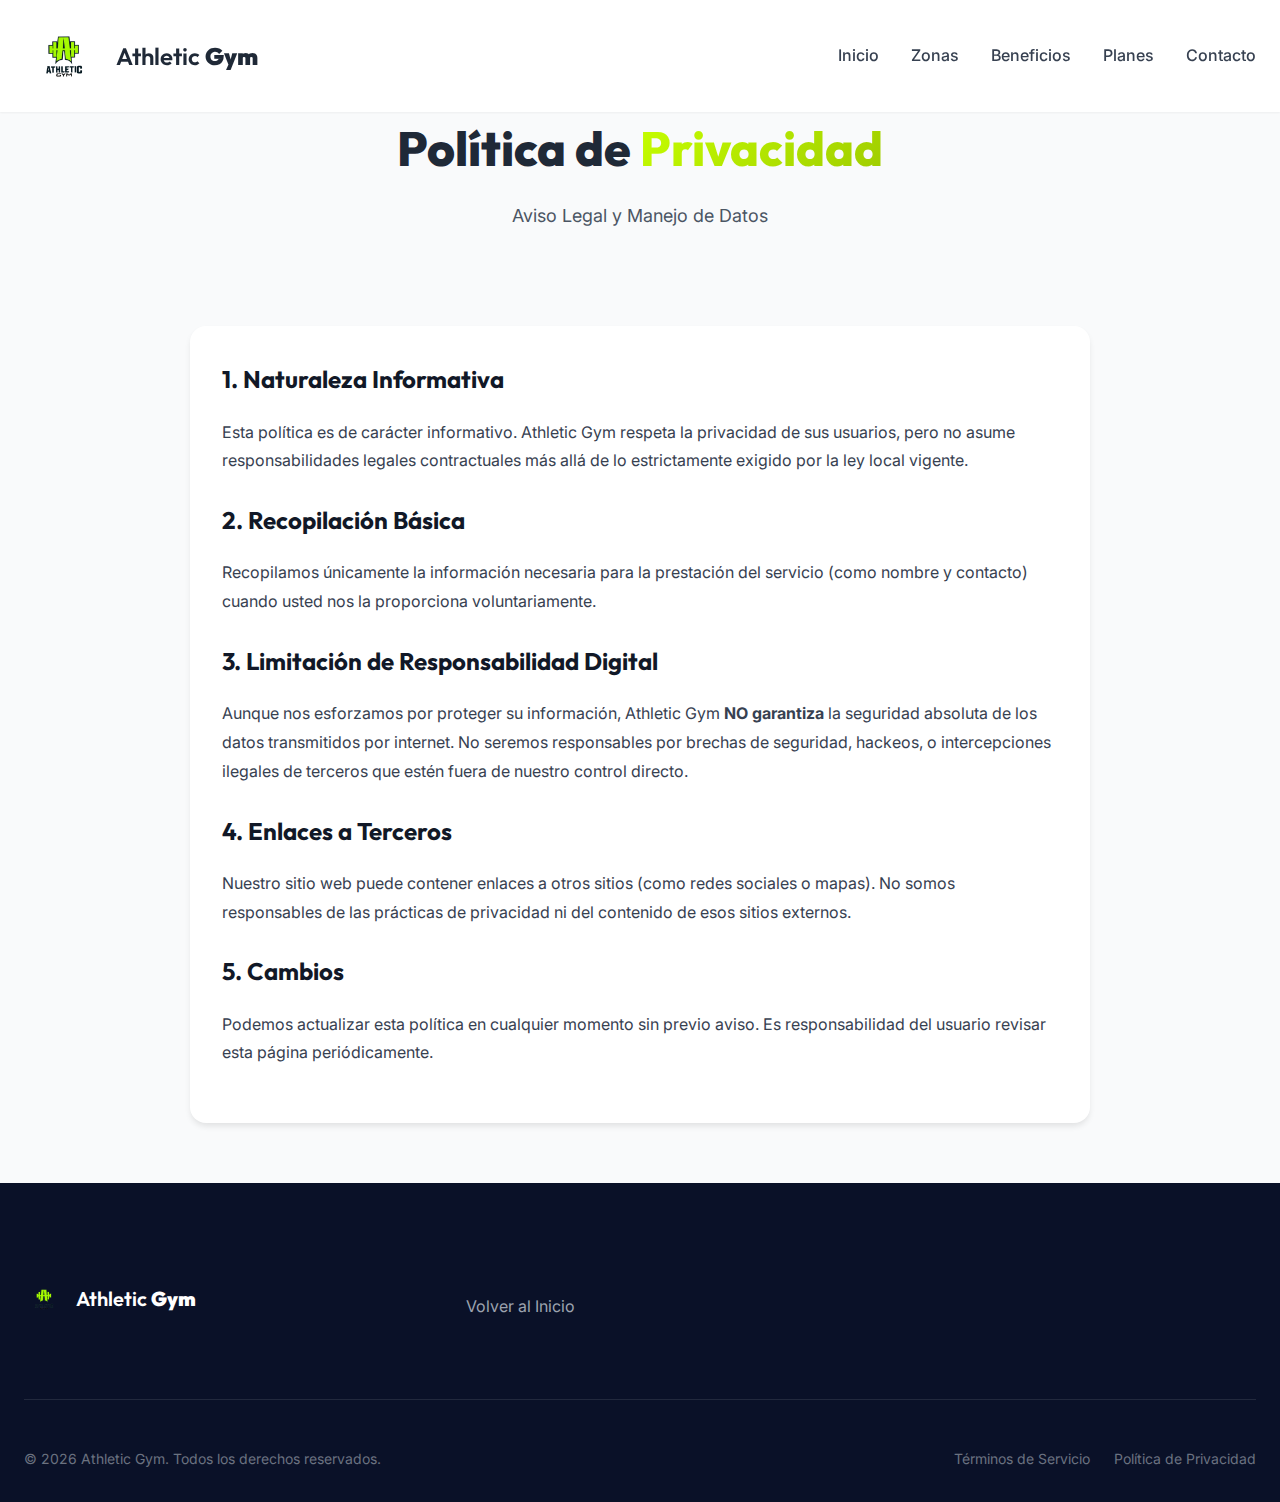
<file: privacidad.html>
<!DOCTYPE html>
<html lang="es">

<head>
    <meta charset="UTF-8">
    <meta name="viewport" content="width=device-width, initial-scale=1.0">
    <link rel="icon" type="image/png" href="assets/img/favicon.png">
    <title>Política de Privacidad | Athletic Gym Guayaquil</title>
    <!-- Google Fonts -->
    <link rel="preconnect" href="https://fonts.googleapis.com">
    <link rel="preconnect" href="https://fonts.gstatic.com" crossorigin>
    <link
        href="https://fonts.googleapis.com/css2?family=Inter:wght@300;400;500;600;700;800&family=Outfit:wght@400;500;600;700;800;900&display=swap"
        rel="stylesheet">
    <!-- Font Awesome for Icons -->
    <link rel="stylesheet" href="https://cdnjs.cloudflare.com/ajax/libs/font-awesome/6.5.1/css/all.min.css">
    <link rel="stylesheet" href="assets/css/styles.css">
</head>

<body>
    <!-- Navigation -->
    <nav class="navbar" id="navbar">
        <div class="nav-container">
            <div class="nav-logo">
                <a href="index.html" style="display: flex; align-items: center; gap: 0.75rem;">
                    <img src="assets/img/logo.png" alt="Athletic Gym Logo" class="logo-img" width="1024" height="1024">
                    <span>Athletic <strong>Gym</strong></span>
                </a>
            </div>
            <ul class="nav-menu" id="navMenu">
                <li><a href="index.html#inicio" class="nav-link">Inicio</a></li>
                <li><a href="index.html#zonas" class="nav-link">Zonas</a></li>
                <li><a href="index.html#beneficios" class="nav-link">Beneficios</a></li>
                <li><a href="index.html#planes" class="nav-link">Planes</a></li>
                <li><a href="index.html#contacto" class="nav-link">Contacto</a></li>
            </ul>
        </div>
    </nav>

    <!-- Content Section -->
    <section style="padding: 120px 0 60px;">
        <div class="container">
            <div class="section-header">
                <h1 class="section-title">Política de <span class="gradient-text">Privacidad</span></h1>
                <p class="section-subtitle">Aviso Legal y Manejo de Datos</p>
            </div>

            <div
                style="background: white; padding: 2rem; border-radius: 1rem; box-shadow: 0 4px 6px -1px rgba(0, 0, 0, 0.1); max-width: 900px; margin: 0 auto; color: #374151; line-height: 1.8;">
                <h2 style="font-family: 'Outfit', sans-serif; margin-bottom: 1rem; color: #111827;">1. Naturaleza
                    Informativa</h2>
                <p style="margin-bottom: 1.5rem;">Esta política es de carácter informativo. Athletic Gym respeta la
                    privacidad de sus usuarios, pero no asume responsabilidades legales contractuales más allá de lo
                    estrictamente exigido por la ley local vigente.</p>

                <h2 style="font-family: 'Outfit', sans-serif; margin-bottom: 1rem; color: #111827;">2. Recopilación
                    Básica</h2>
                <p style="margin-bottom: 1.5rem;">Recopilamos únicamente la información necesaria para la prestación del
                    servicio (como nombre y contacto) cuando usted nos la proporciona voluntariamente.</p>

                <h2 style="font-family: 'Outfit', sans-serif; margin-bottom: 1rem; color: #111827;">3. Limitación de
                    Responsabilidad Digital</h2>
                <p style="margin-bottom: 1.5rem;">Aunque nos esforzamos por proteger su información, Athletic Gym
                    <strong>NO garantiza</strong> la seguridad absoluta de los datos transmitidos por internet. No
                    seremos responsables por brechas de seguridad, hackeos, o intercepciones ilegales de terceros que
                    estén fuera de nuestro control directo.</p>

                <h2 style="font-family: 'Outfit', sans-serif; margin-bottom: 1rem; color: #111827;">4. Enlaces a
                    Terceros</h2>
                <p style="margin-bottom: 1.5rem;">Nuestro sitio web puede contener enlaces a otros sitios (como redes
                    sociales o mapas). No somos responsables de las prácticas de privacidad ni del contenido de esos
                    sitios externos.</p>

                <h2 style="font-family: 'Outfit', sans-serif; margin-bottom: 1rem; color: #111827;">5. Cambios</h2>
                <p style="margin-bottom: 1.5rem;">Podemos actualizar esta política en cualquier momento sin previo
                    aviso. Es responsabilidad del usuario revisar esta página periódicamente.</p>
            </div>
        </div>
    </section>

    <!-- Footer -->
    <footer class="footer">
        <div class="container">
            <div class="footer-content">
                <div class="footer-brand">
                    <div class="footer-logo">
                        <img src="assets/img/logo.png" alt="Athletic Gym Logo" class="logo-img">
                        <span>Athletic <strong>Gym</strong></span>
                    </div>
                </div>
                <div class="footer-links" style="display: flex; gap: 2rem; align-items: center;">
                    <a href="index.html">Volver al Inicio</a>
                </div>
            </div>
            <div class="footer-bottom">
                <p>&copy; 2026 Athletic Gym. Todos los derechos reservados.</p>
                <div class="footer-legal">
                    <a href="terminos.html">Términos de Servicio</a>
                    <a href="privacidad.html">Política de Privacidad</a>
                </div>
            </div>
        </div>
    </footer>
</body>

</html>
</file>
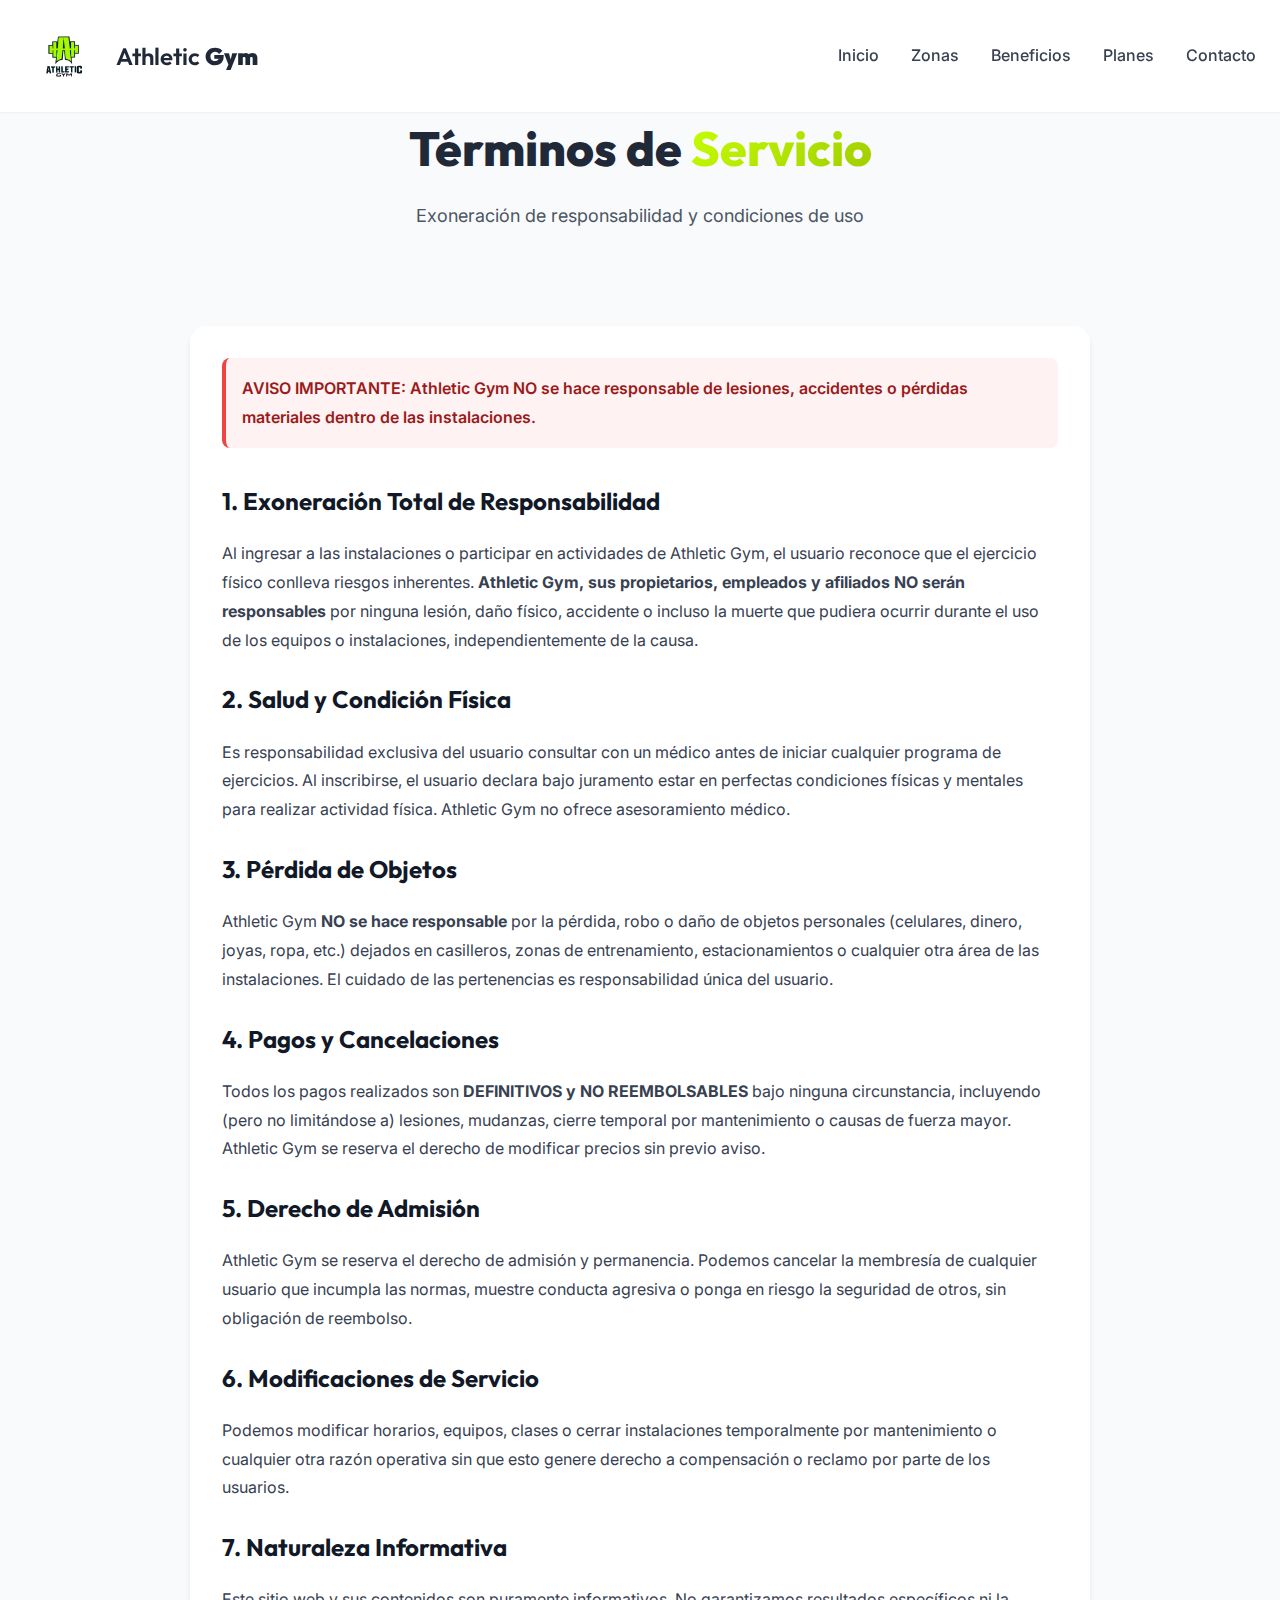
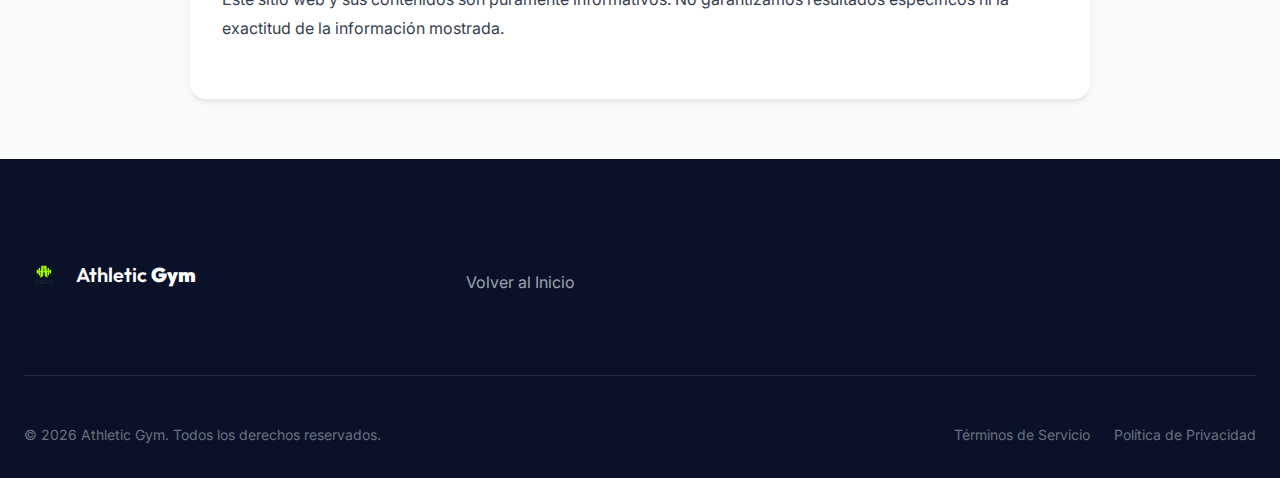
<file: terminos.html>
<!DOCTYPE html>
<html lang="es">

<head>
    <meta charset="UTF-8">
    <meta name="viewport" content="width=device-width, initial-scale=1.0">
    <link rel="icon" type="image/png" href="assets/img/favicon.png">
    <title>Términos de Servicio | Athletic Gym Guayaquil</title>
    <!-- Google Fonts -->
    <link rel="preconnect" href="https://fonts.googleapis.com">
    <link rel="preconnect" href="https://fonts.gstatic.com" crossorigin>
    <link
        href="https://fonts.googleapis.com/css2?family=Inter:wght@300;400;500;600;700;800&family=Outfit:wght@400;500;600;700;800;900&display=swap"
        rel="stylesheet">
    <!-- Font Awesome for Icons -->
    <link rel="stylesheet" href="https://cdnjs.cloudflare.com/ajax/libs/font-awesome/6.5.1/css/all.min.css">
    <link rel="stylesheet" href="assets/css/styles.css">
</head>

<body>
    <!-- Navigation -->
    <nav class="navbar" id="navbar">
        <div class="nav-container">
            <div class="nav-logo">
                <a href="index.html" style="display: flex; align-items: center; gap: 0.75rem;">
                    <img src="assets/img/logo.png" alt="Athletic Gym Logo" class="logo-img" width="1024" height="1024">
                    <span>Athletic <strong>Gym</strong></span>
                </a>
            </div>
            <ul class="nav-menu" id="navMenu">
                <li><a href="index.html#inicio" class="nav-link">Inicio</a></li>
                <li><a href="index.html#zonas" class="nav-link">Zonas</a></li>
                <li><a href="index.html#beneficios" class="nav-link">Beneficios</a></li>
                <li><a href="index.html#planes" class="nav-link">Planes</a></li>
                <li><a href="index.html#contacto" class="nav-link">Contacto</a></li>
            </ul>
        </div>
    </nav>

    <!-- Content Section -->
    <section style="padding: 120px 0 60px;">
        <div class="container">
            <div class="section-header">
                <h1 class="section-title">Términos de <span class="gradient-text">Servicio</span></h1>
                <p class="section-subtitle">Exoneración de responsabilidad y condiciones de uso</p>
            </div>

            <div
                style="background: white; padding: 2rem; border-radius: 1rem; box-shadow: 0 4px 6px -1px rgba(0, 0, 0, 0.1); max-width: 900px; margin: 0 auto; color: #374151; line-height: 1.8;">

                <div
                    style="background-color: #fef2f2; border-left: 4px solid #ef4444; padding: 1rem; margin-bottom: 2rem; border-radius: 0.5rem;">
                    <p style="color: #991b1b; font-weight: 600; margin: 0;">AVISO IMPORTANTE: Athletic Gym NO se hace
                        responsable de lesiones, accidentes o pérdidas materiales dentro de las instalaciones.</p>
                </div>

                <h2 style="font-family: 'Outfit', sans-serif; margin-bottom: 1rem; color: #111827;">1. Exoneración Total
                    de Responsabilidad</h2>
                <p style="margin-bottom: 1.5rem;">Al ingresar a las instalaciones o participar en actividades de
                    Athletic Gym, el usuario reconoce que el ejercicio físico conlleva riesgos inherentes.
                    <strong>Athletic Gym, sus propietarios, empleados y afiliados NO serán responsables</strong> por
                    ninguna lesión, daño físico, accidente o incluso la muerte que pudiera ocurrir durante el uso de los
                    equipos o instalaciones, independientemente de la causa.</p>

                <h2 style="font-family: 'Outfit', sans-serif; margin-bottom: 1rem; color: #111827;">2. Salud y Condición
                    Física</h2>
                <p style="margin-bottom: 1.5rem;">Es responsabilidad exclusiva del usuario consultar con un médico antes
                    de iniciar cualquier programa de ejercicios. Al inscribirse, el usuario declara bajo juramento estar
                    en perfectas condiciones físicas y mentales para realizar actividad física. Athletic Gym no ofrece
                    asesoramiento médico.</p>

                <h2 style="font-family: 'Outfit', sans-serif; margin-bottom: 1rem; color: #111827;">3. Pérdida de
                    Objetos</h2>
                <p style="margin-bottom: 1.5rem;">Athletic Gym <strong>NO se hace responsable</strong> por la pérdida,
                    robo o daño de objetos personales (celulares, dinero, joyas, ropa, etc.) dejados en casilleros,
                    zonas de entrenamiento, estacionamientos o cualquier otra área de las instalaciones. El cuidado de
                    las pertenencias es responsabilidad única del usuario.</p>

                <h2 style="font-family: 'Outfit', sans-serif; margin-bottom: 1rem; color: #111827;">4. Pagos y
                    Cancelaciones</h2>
                <p style="margin-bottom: 1.5rem;">Todos los pagos realizados son <strong>DEFINITIVOS y NO
                        REEMBOLSABLES</strong> bajo ninguna circunstancia, incluyendo (pero no limitándose a) lesiones,
                    mudanzas, cierre temporal por mantenimiento o causas de fuerza mayor. Athletic Gym se reserva el
                    derecho de modificar precios sin previo aviso.</p>

                <h2 style="font-family: 'Outfit', sans-serif; margin-bottom: 1rem; color: #111827;">5. Derecho de
                    Admisión</h2>
                <p style="margin-bottom: 1.5rem;">Athletic Gym se reserva el derecho de admisión y permanencia. Podemos
                    cancelar la membresía de cualquier usuario que incumpla las normas, muestre conducta agresiva o
                    ponga en riesgo la seguridad de otros, sin obligación de reembolso.</p>

                <h2 style="font-family: 'Outfit', sans-serif; margin-bottom: 1rem; color: #111827;">6. Modificaciones de
                    Servicio</h2>
                <p style="margin-bottom: 1.5rem;">Podemos modificar horarios, equipos, clases o cerrar instalaciones
                    temporalmente por mantenimiento o cualquier otra razón operativa sin que esto genere derecho a
                    compensación o reclamo por parte de los usuarios.</p>

                <h2 style="font-family: 'Outfit', sans-serif; margin-bottom: 1rem; color: #111827;">7. Naturaleza
                    Informativa</h2>
                <p style="margin-bottom: 1.5rem;">Este sitio web y sus contenidos son puramente informativos. No
                    garantizamos resultados específicos ni la exactitud de la información mostrada.</p>
            </div>
        </div>
    </section>

    <!-- Footer -->
    <footer class="footer">
        <div class="container">
            <div class="footer-content">
                <div class="footer-brand">
                    <div class="footer-logo">
                        <img src="assets/img/logo.png" alt="Athletic Gym Logo" class="logo-img">
                        <span>Athletic <strong>Gym</strong></span>
                    </div>
                </div>
                <div class="footer-links" style="display: flex; gap: 2rem; align-items: center;">
                    <a href="index.html">Volver al Inicio</a>
                </div>
            </div>
            <div class="footer-bottom">
                <p>&copy; 2026 Athletic Gym. Todos los derechos reservados.</p>
                <div class="footer-legal">
                    <a href="terminos.html">Términos de Servicio</a>
                    <a href="privacidad.html">Política de Privacidad</a>
                </div>
            </div>
        </div>
    </footer>
</body>

</html>
</file>
<file: assets/css/styles.css>
:root {
    --primary-500: #c6ff00;
    --primary-600: #b3e600;
    --primary-700: #9fcc00;
    --accent-400: #c6ff00;
    --accent-500: #c6ff00;
    --accent-600: #b3e600;
    --dark-navy: #0a1128;
    --dark-blue: #1a1f3a;
    --gradient-primary: linear-gradient(135deg, #c6ff00 0%, #9fcc00 100%);
    --gradient-accent: linear-gradient(135deg, #c6ff00 0%, #b3e600 100%);
    --gradient-dark: linear-gradient(135deg, #0a1128 0%, #1a1f3a 100%);
    --gradient-hero: linear-gradient(135deg, rgba(10, 17, 40, 0.95) 0%, rgba(26, 31, 58, 0.90) 100%);
    --gray-50: #f9fafb;
    --gray-100: #f3f4f6;
    --gray-200: #e5e7eb;
    --gray-300: #d1d5db;
    --gray-400: #9ca3af;
    --gray-500: #6b7280;
    --gray-600: #4b5563;
    --gray-700: #374151;
    --gray-800: #1f2937;
    --gray-900: #111827;
    --success: #10b981;
    --warning: #f59e0b;
    --error: #ef4444;
    --info: #3b82f6;
    --font-primary: 'Inter', -apple-system, BlinkMacSystemFont, 'Segoe UI', sans-serif;
    --font-display: 'Outfit', -apple-system, BlinkMacSystemFont, 'Segoe UI', sans-serif;
    --spacing-xs: 0.5rem;
    --spacing-sm: 1rem;
    --spacing-md: 1.5rem;
    --spacing-lg: 2rem;
    --spacing-xl: 3rem;
    --spacing-2xl: 4rem;
    --spacing-3xl: 6rem;
    --shadow-sm: 0 1px 2px 0 rgba(0, 0, 0, 0.05);
    --shadow-md: 0 4px 6px -1px rgba(0, 0, 0, 0.1);
    --shadow-lg: 0 10px 15px -3px rgba(0, 0, 0, 0.1);
    --shadow-xl: 0 20px 25px -5px rgba(0, 0, 0, 0.15);
    --shadow-2xl: 0 25px 50px -12px rgba(0, 0, 0, 0.25);
    --glass-bg: rgba(255, 255, 255, 0.1);
    --glass-border: rgba(255, 255, 255, 0.2);
    --glass-blur: blur(10px);
    --radius-sm: 0.375rem;
    --radius-md: 0.5rem;
    --radius-lg: 0.75rem;
    --radius-xl: 1rem;
    --radius-2xl: 1.5rem;
    --radius-full: 9999px;
    --transition-fast: 150ms cubic-bezier(0.4, 0, 0.2, 1);
    --transition-base: 250ms cubic-bezier(0.4, 0, 0.2, 1);
    --transition-slow: 350ms cubic-bezier(0.4, 0, 0.2, 1)
}

* {
    margin: 0;
    padding: 0;
    box-sizing: border-box
}

html {
    scroll-behavior: smooth;
    font-size: 16px
}

body {
    font-family: var(--font-primary);
    line-height: 1.6;
    color: var(--gray-800);
    background-color: var(--gray-50);
    overflow-x: hidden
}

img {
    max-width: 100%;
    height: auto;
    display: block
}

a {
    text-decoration: none;
    color: inherit;
    transition: all var(--transition-base)
}

ul {
    list-style: none
}

.container {
    max-width: 1280px;
    margin: 0 auto;
    padding: 0 var(--spacing-md)
}

.gradient-text {
    background: var(--gradient-primary);
    -webkit-background-clip: text;
    background-clip: text;
    -webkit-text-fill-color: transparent
}

.reveal-on-scroll {
    opacity: 0;
    transform: translateY(30px);
    transition: opacity 0.6s ease, transform 0.6s ease
}

.reveal-on-scroll.revealed {
    opacity: 1;
    transform: translateY(0)
}

.section-header {
    text-align: center;
    margin-bottom: var(--spacing-3xl)
}

.section-title {
    font-family: var(--font-display);
    font-size: clamp(2rem, 5vw, 3rem);
    font-weight: 800;
    margin-bottom: var(--spacing-md);
    line-height: 1.2
}

.section-subtitle {
    font-size: 1.125rem;
    color: var(--gray-600);
    max-width: 600px;
    margin: 0 auto
}

.navbar {
    position: fixed;
    top: 0;
    left: 0;
    right: 0;
    z-index: 1000;
    background: rgba(255, 255, 255, 0.95);
    backdrop-filter: blur(10px);
    box-shadow: var(--shadow-sm);
    transition: all var(--transition-base)
}

.navbar.scrolled {
    box-shadow: var(--shadow-md);
    background: rgba(255, 255, 255, 0.98)
}

.nav-container {
    max-width: 1280px;
    margin: 0 auto;
    padding: 1rem var(--spacing-md);
    display: flex;
    justify-content: space-between;
    align-items: center
}

.nav-logo {
    display: flex;
    align-items: center;
    gap: 0.75rem;
    font-family: var(--font-display);
    font-size: 1.5rem;
    font-weight: 600
}

.nav-logo .logo-img {
    height: 80px;
    width: auto;
    object-fit: contain
}

.nav-logo i {
    font-size: 2rem;
    background: var(--gradient-primary);
    -webkit-background-clip: text;
    background-clip: text;
    -webkit-text-fill-color: transparent
}

.nav-menu {
    display: flex;
    gap: 2rem;
    align-items: center
}

.nav-link {
    font-weight: 500;
    color: var(--gray-700);
    padding: 0.5rem 0;
    position: relative;
    transition: color var(--transition-base)
}

.nav-link::after {
    content: '';
    position: absolute;
    bottom: 0;
    left: 0;
    width: 0;
    height: 2px;
    background: var(--gradient-primary);
    transition: width var(--transition-base)
}

.nav-link:hover,
.nav-link.active {
    color: var(--dark-navy)
}

.nav-link:hover::after,
.nav-link.active::after {
    width: 100%;
    background: var(--primary-500)
}

.nav-controls {
    display: flex;
    align-items: center;
    gap: 1rem;
}

.nav-whatsapp {
    display: none;
    font-size: 1.5rem;
    color: var(--success);
    transition: all var(--transition-base);
}

.nav-whatsapp:hover {
    transform: scale(1.1);
}

.mobile-toggle {
    display: none;
    flex-direction: column;
    gap: 0.375rem;
    background: none;
    border: none;
    cursor: pointer;
    padding: 0.5rem
}

.mobile-toggle span {
    width: 25px;
    height: 2px;
    background: var(--gray-800);
    transition: all var(--transition-base)
}

.hero {
    position: relative;
    min-height: 100vh;
    display: flex;
    align-items: center;
    justify-content: center;
    background: var(--gradient-dark);
    background-image: url('data:image/svg+xml,<svg xmlns="http://www.w3.org/2000/svg" viewBox="0 0 1440 320"><path fill="%23667eea" fill-opacity="0.1" d="M0,96L48,112C96,128,192,160,288,160C384,160,480,128,576,122.7C672,117,768,139,864,144C960,149,1056,139,1152,117.3C1248,96,1344,64,1392,48L1440,32L1440,320L1392,320C1344,320,1248,320,1152,320C1056,320,960,320,864,320C768,320,672,320,576,320C480,320,384,320,288,320C192,320,96,320,48,320L0,320Z"></path></svg>'), var(--gradient-dark);
    background-size: cover;
    background-position: center;
    overflow: hidden
}

.hero::before {
    content: '';
    position: absolute;
    top: 0;
    left: 0;
    right: 0;
    bottom: 0;
    background: url('../img/hero-bg.jpg') center/cover;
    opacity: 0.15;
    z-index: 1
}

.hero-overlay {
    position: absolute;
    inset: 0;
    background: var(--gradient-hero);
    opacity: 0.9;
    z-index: 2
}

.hero-content {
    position: relative;
    z-index: 3;
    text-align: center;
    color: white;
    max-width: 900px;
    padding: var(--spacing-2xl) var(--spacing-md)
}

.hero-title {
    font-family: var(--font-display);
    color: white;
    font-size: clamp(2.5rem, 8vw, 4.5rem);
    font-weight: 900;
    line-height: 1.1;
    margin-bottom: var(--spacing-lg);
    text-shadow: 0 4px 12px rgba(0, 0, 0, 0.3)
}

.hero-subtitle {
    font-size: clamp(1.125rem, 3vw, 1.375rem);
    margin-bottom: var(--spacing-2xl);
    opacity: 0.95;
    line-height: 1.7;
    text-shadow: 0 2px 8px rgba(0, 0, 0, 0.2)
}

.hero-buttons {
    display: flex;
    gap: var(--spacing-md);
    justify-content: center;
    flex-wrap: wrap;
    margin-bottom: var(--spacing-3xl)
}

.hero-stats {
    display: flex;
    justify-content: center;
    gap: var(--spacing-xl);
    flex-wrap: wrap
}

.stat-item {
    display: flex;
    align-items: center;
    gap: var(--spacing-sm);
    background: rgba(255, 255, 255, 0.1);
    backdrop-filter: blur(10px);
    padding: var(--spacing-md) var(--spacing-lg);
    border-radius: var(--radius-xl);
    border: 1px solid rgba(255, 255, 255, 0.2)
}

.stat-item i {
    font-size: 2rem;
    opacity: 0.9
}

.stat-item strong {
    display: block;
    font-size: 1.5rem;
    font-weight: 700
}

.stat-item span {
    display: block;
    font-size: 0.875rem;
    opacity: 0.85
}

.scroll-indicator {
    position: absolute;
    bottom: 2rem;
    left: 50%;
    transform: translateX(-50%);
    z-index: 3;
    animation: bounce 2s infinite
}

.scroll-indicator i {
    font-size: 2rem;
    color: white;
    opacity: 0.7
}

@keyframes bounce {

    0%,
    20%,
    50%,
    80%,
    100% {
        transform: translateX(-50%) translateY(0)
    }

    40% {
        transform: translateX(-50%) translateY(-10px)
    }

    60% {
        transform: translateX(-50%) translateY(-5px)
    }
}

.fade-in {
    animation: fadeInUp 0.8s ease forwards
}

.fade-in-delay {
    opacity: 0;
    animation: fadeInUp 0.8s ease 0.2s forwards
}

.fade-in-delay-2 {
    opacity: 0;
    animation: fadeInUp 0.8s ease 0.4s forwards
}

.fade-in-delay-3 {
    opacity: 0;
    animation: fadeInUp 0.8s ease 0.6s forwards
}

@keyframes fadeInUp {
    from {
        opacity: 0;
        transform: translateY(30px)
    }

    to {
        opacity: 1;
        transform: translateY(0)
    }
}

.btn {
    display: inline-flex;
    align-items: center;
    gap: 0.75rem;
    padding: 1rem 2rem;
    font-weight: 600;
    font-size: 1rem;
    border-radius: var(--radius-full);
    cursor: pointer;
    transition: all var(--transition-base);
    border: 2px solid transparent;
    white-space: nowrap
}

.btn-primary {
    background: var(--primary-500);
    color: var(--dark-navy);
    box-shadow: var(--shadow-lg);
    font-weight: 700
}

.btn-primary:hover {
    transform: translateY(-2px);
    box-shadow: 0 0 30px rgba(198, 255, 0, 0.5), var(--shadow-xl);
    background: var(--primary-600)
}

.btn-secondary {
    background: rgba(255, 255, 255, 0.15);
    color: white;
    border: 2px solid rgba(198, 255, 0, 0.5);
    backdrop-filter: blur(10px)
}

.btn-secondary:hover {
    background: rgba(198, 255, 0, 0.15);
    border-color: var(--primary-500)
}

.btn-outline {
    background: transparent;
    color: var(--primary-500);
    border: 2px solid var(--primary-500)
}

.btn-outline:hover {
    background: var(--primary-500);
    color: var(--dark-navy);
    transform: translateY(-2px);
    box-shadow: 0 0 20px rgba(198, 255, 0, 0.4)
}

.zones {
    padding: var(--spacing-3xl) 0;
    background: white
}

.zones-grid {
    display: grid;
    gap: var(--spacing-2xl)
}

.zone-card:nth-child(even) .zone-content {
    order: -1;
}

.zone-card {
    display: grid;
    grid-template-columns: 1fr 1fr;
    align-items: center;
    gap: var(--spacing-xl);
    background: white;
    border-radius: var(--radius-2xl);
    overflow: hidden;
    box-shadow: var(--shadow-lg);
    transition: all var(--transition-slow);
    position: relative;
}

.zone-card::after {
    content: '';
    position: absolute;
    inset: 0;
    border-radius: inherit;
    pointer-events: none;
    z-index: 10;
    background:
        linear-gradient(var(--primary-500), var(--primary-500)) top left / 0 4px no-repeat,
        linear-gradient(var(--primary-500), var(--primary-500)) top right / 4px 0 no-repeat,
        linear-gradient(var(--primary-500), var(--primary-500)) bottom right / 0 4px no-repeat,
        linear-gradient(var(--primary-500), var(--primary-500)) bottom left / 4px 0 no-repeat;
}

.zone-card.revealed::after {
    animation: drawBorder 1.5s ease-out forwards, fadeOutBorder 0.5s ease-in 2s forwards;
    animation-delay: 0.5s, 2s;
}

@keyframes drawBorder {
    0% {
        background-size: 0 4px, 4px 0, 0 4px, 4px 0;
    }

    25% {
        background-size: 100% 4px, 4px 0, 0 4px, 4px 0;
    }

    50% {
        background-size: 100% 4px, 4px 100%, 0 4px, 4px 0;
    }

    75% {
        background-size: 100% 4px, 4px 100%, 100% 4px, 4px 0;
    }

    100% {
        background-size: 100% 4px, 4px 100%, 100% 4px, 4px 100%;
    }
}

@keyframes fadeOutBorder {
    from {
        opacity: 1;
    }

    to {
        opacity: 0;
    }
}

.zone-card:hover {
    transform: translateY(-5px);
    box-shadow: var(--shadow-2xl)
}

.zone-image {
    position: relative;
    height: 100%;
    min-height: 400px;
    overflow: hidden;
    background: var(--gradient-dark)
}

.zone-image img {
    width: 100%;
    height: 100%;
    object-fit: cover;
    transition: transform var(--transition-slow)
}

.zone-card:hover .zone-image img {
    transform: scale(1.05)
}

.zone-overlay {
    position: absolute;
    top: 50%;
    left: 50%;
    transform: translate(-50%, -50%);
    font-size: 4rem;
    color: white;
    opacity: 0.3;
    pointer-events: none
}

.zone-content {
    padding: var(--spacing-xl)
}

.zone-content h3 {
    font-family: var(--font-display);
    font-size: 2rem;
    font-weight: 800;
    margin-bottom: var(--spacing-md);
    background: var(--gradient-primary);
    -webkit-background-clip: text;
    background-clip: text;
    -webkit-text-fill-color: transparent
}

.zone-content p {
    margin-bottom: var(--spacing-md);
    color: var(--gray-700);
    line-height: 1.8
}

.zone-features {
    margin: var(--spacing-lg) 0;
    display: grid;
    gap: var(--spacing-sm)
}

.zone-features li {
    display: flex;
    align-items: center;
    gap: var(--spacing-sm);
    color: var(--gray-700)
}

.zone-features i {
    color: var(--success);
    font-size: 1.125rem
}

.zone-quote {
    margin-top: var(--spacing-lg);
    padding: var(--spacing-md);
    background: linear-gradient(135deg, rgba(102, 126, 234, 0.05) 0%, rgba(118, 75, 162, 0.05) 100%);
    border-left: 4px solid var(--primary-500);
    border-radius: var(--radius-md);
    font-style: italic;
    color: var(--gray-700)
}

.benefits {
    padding: var(--spacing-3xl) 0;
    background: linear-gradient(135deg, var(--gray-50) 0%, var(--gray-100) 100%)
}

.benefits-grid {
    display: grid;
    grid-template-columns: repeat(auto-fit, minmax(300px, 1fr));
    gap: var(--spacing-xl)
}

.benefit-card {
    background: white;
    padding: var(--spacing-xl);
    border-radius: var(--radius-xl);
    box-shadow: var(--shadow-md);
    transition: all var(--transition-base);
    text-align: center
}

.benefit-card:hover {
    transform: translateY(-5px);
    box-shadow: var(--shadow-xl)
}

.benefit-icon {
    width: 80px;
    height: 80px;
    margin: 0 auto var(--spacing-md);
    display: flex;
    align-items: center;
    justify-content: center;
    background: var(--gradient-primary);
    border-radius: var(--radius-xl);
    font-size: 2rem;
    color: white;
    box-shadow: var(--shadow-lg)
}

.benefit-card h3 {
    font-family: var(--font-display);
    font-size: 1.5rem;
    font-weight: 700;
    margin-bottom: var(--spacing-sm);
    color: var(--gray-800)
}

.benefit-card p {
    color: var(--gray-600);
    line-height: 1.7
}

.pricing {
    padding: var(--spacing-3xl) 0;
    background: white
}

.pricing-grid {
    display: grid;
    grid-template-columns: repeat(auto-fit, minmax(300px, 1fr));
    gap: var(--spacing-xl);
    margin-bottom: var(--spacing-2xl)
}

.pricing-card {
    background: white;
    border: 2px solid var(--gray-200);
    border-radius: var(--radius-2xl);
    padding: var(--spacing-xl);
    transition: all var(--transition-base);
    position: relative
}

.pricing-card:hover {
    transform: translateY(-8px);
    box-shadow: var(--shadow-2xl);
    border-color: var(--primary-500)
}

.pricing-card.featured {
    background: var(--gradient-dark);
    color: white;
    border-color: var(--primary-500);
    transform: scale(1.05)
}

.pricing-card.featured:hover {
    transform: scale(1.08) translateY(-8px)
}

.popular-badge {
    position: absolute;
    top: -15px;
    left: 50%;
    transform: translateX(-50%);
    background: var(--gradient-accent);
    color: white;
    padding: 0.5rem 1.5rem;
    border-radius: var(--radius-full);
    font-weight: 600;
    font-size: 0.875rem;
    box-shadow: var(--shadow-lg)
}

.pricing-header {
    text-align: center;
    margin-bottom: var(--spacing-lg)
}

.pricing-header h3 {
    font-family: var(--font-display);
    font-size: 2rem;
    font-weight: 800;
    margin-bottom: var(--spacing-xs)
}

.pricing-card.featured .pricing-header h3 {
    background: var(--gradient-accent);
    -webkit-background-clip: text;
    background-clip: text;
    -webkit-text-fill-color: transparent
}

.pricing-subtitle {
    color: var(--gray-600)
}

.pricing-card.featured .pricing-subtitle {
    color: rgba(255, 255, 255, 0.8)
}

.pricing-price {
    text-align: center;
    margin-bottom: var(--spacing-xl)
}

.pricing-price .currency {
    font-size: 2rem;
    font-weight: 600;
    vertical-align: super
}

.pricing-price .amount {
    font-size: 4rem;
    font-weight: 900;
    font-family: var(--font-display)
}

.pricing-price .period {
    font-size: 1.25rem;
    color: var(--gray-600)
}

.pricing-card.featured .pricing-price .period {
    color: rgba(255, 255, 255, 0.7)
}

.pricing-features {
    margin-bottom: var(--spacing-xl);
    display: grid;
    gap: var(--spacing-sm)
}

.pricing-features li {
    display: flex;
    align-items: center;
    gap: var(--spacing-sm);
    padding: var(--spacing-xs) 0
}

.pricing-features i {
    font-size: 1.125rem
}

.pricing-features .fa-check {
    color: var(--success)
}

.pricing-features .fa-times {
    color: var(--gray-400)
}

.pricing-features .disabled {
    color: var(--gray-400);
    text-decoration: line-through
}

.contact-card {
    background: white;
    border-radius: var(--radius-xl);
    padding: var(--spacing-xl);
    box-shadow: var(--shadow-md)
}

.leadership {
    padding: var(--spacing-3xl) 0;
    background: var(--gray-50)
}

.leadership-card {
    background: white;
    border-radius: var(--radius-2xl);
    overflow: hidden;
    box-shadow: var(--shadow-xl);
    display: grid;
    grid-template-columns: 1fr 1fr;
    max-width: 1000px;
    margin: 0 auto
}

.leadership-image {
    position: relative;
    min-height: 400px
}

.leadership-image img {
    width: 100%;
    height: 100%;
    object-fit: cover
}

.leadership-badge {
    position: absolute;
    top: 20px;
    right: 20px;
    width: 60px;
    height: 60px;
    background: var(--gradient-primary);
    border-radius: 50%;
    display: flex;
    align-items: center;
    justify-content: center;
    color: white;
    font-size: 1.5rem;
    box-shadow: var(--shadow-lg)
}

.leadership-content {
    padding: var(--spacing-2xl);
    display: flex;
    flex-direction: column;
    justify-content: center
}

.leadership-content h2 {
    font-size: 1.5rem;
    color: var(--gray-500);
    margin-bottom: 0.5rem
}

.leadership-content h3 {
    font-family: var(--font-display);
    font-size: 2.5rem;
    font-weight: 800;
    margin-bottom: var(--spacing-md);
    color: var(--dark-navy)
}

.leadership-quote {
    font-size: 1.25rem;
    font-style: italic;
    color: var(--gray-700);
    margin-bottom: var(--spacing-lg);
    padding-left: 1rem;
    border-left: 4px solid var(--primary-500)
}

.leadership-values {
    display: grid;
    grid-template-columns: repeat(2, 1fr);
    gap: var(--spacing-md);
    margin-top: var(--spacing-lg)
}

.value-item {
    display: flex;
    align-items: center;
    gap: 0.5rem;
    font-weight: 600;
    color: var(--gray-800)
}

.value-item i {
    color: var(--primary-600)
}

.merchandise {
    padding: var(--spacing-3xl) 0;
    background: white
}

.merch-grid {
    display: grid;
    grid-template-columns: repeat(auto-fit, minmax(300px, 1fr));
    gap: var(--spacing-2xl);
    align-items: center
}

.merch-card {
    background: white;
    border-radius: var(--radius-xl);
    overflow: hidden;
    box-shadow: var(--shadow-lg);
    border: 1px solid var(--gray-200)
}

.merch-image {
    position: relative;
    height: 300px
}

.merch-image img {
    width: 100%;
    height: 100%;
    object-fit: cover
}

.merch-tag {
    position: absolute;
    top: 1rem;
    right: 1rem;
    background: var(--gradient-accent);
    color: white;
    padding: 0.25rem 1rem;
    border-radius: var(--radius-full);
    font-weight: 600;
    font-size: 0.875rem
}

.merch-content {
    padding: var(--spacing-lg)
}

.merch-content h3 {
    font-family: var(--font-display);
    font-size: 1.5rem;
    font-weight: 700;
    margin-bottom: var(--spacing-xs)
}

.merch-features {
    display: flex;
    gap: 1rem;
    margin: 1rem 0;
    color: var(--gray-600);
    font-size: 0.875rem
}

.merch-features span {
    display: flex;
    align-items: center;
    gap: 0.25rem
}

.merch-features i {
    color: var(--success)
}

.merch-price {
    display: flex;
    align-items: baseline;
    gap: 1rem;
    margin-bottom: var(--spacing-md)
}

.merch-price .price {
    font-size: 2rem;
    font-weight: 800;
    color: var(--dark-navy)
}

.merch-price .note {
    font-size: 0.875rem;
    color: var(--gray-500)
}

.merch-info h3 {
    font-family: var(--font-display);
    font-size: 1.75rem;
    margin-bottom: var(--spacing-md)
}

.merch-info ul {
    display: grid;
    gap: 1rem;
    margin-bottom: var(--spacing-lg)
}

.merch-info li {
    display: flex;
    align-items: center;
    gap: 1rem;
    padding: 1rem;
    background: var(--gray-50);
    border-radius: var(--radius-lg);
    font-weight: 500
}

.merch-info i {
    font-size: 1.25rem;
    color: var(--primary-600)
}

.merch-cta {
    font-size: 0.875rem;
    color: var(--gray-600)
}

.merch-cta a {
    color: var(--primary-600);
    font-weight: 600;
    text-decoration: underline
}

.cf-kids {
    padding: var(--spacing-3xl) 0;
    background: linear-gradient(135deg, #f0fdf4 0%, #dcfce7 100%)
}

.cf-kids-content {
    display: grid;
    grid-template-columns: 1fr 1fr;
    gap: var(--spacing-2xl);
    align-items: center
}

.cf-kids-image {
    position: relative;
    border-radius: var(--radius-2xl);
    overflow: hidden;
    box-shadow: var(--shadow-xl)
}

.cf-kids-image img {
    width: 100%;
    height: 100%;
    object-fit: cover;
    transition: transform var(--transition-slow)
}

.cf-kids-image:hover img {
    transform: scale(1.05)
}

.kids-badge {
    position: absolute;
    bottom: 20px;
    left: 20px;
    background: white;
    padding: 0.5rem 1.5rem;
    border-radius: var(--radius-full);
    display: flex;
    align-items: center;
    gap: 0.5rem;
    font-weight: 700;
    color: var(--success);
    box-shadow: var(--shadow-md)
}

.cf-kids-info h3 {
    font-family: var(--font-display);
    font-size: 2rem;
    font-weight: 800;
    margin-bottom: var(--spacing-md);
    color: var(--gray-800)
}

.cf-kids-info p {
    color: var(--gray-700);
    line-height: 1.7;
    margin-bottom: var(--spacing-lg)
}

.kids-benefits {
    display: grid;
    grid-template-columns: 1fr 1fr;
    gap: var(--spacing-lg);
    margin-bottom: var(--spacing-lg)
}

.kids-benefit-item {
    display: flex;
    gap: 1rem
}

.kids-benefit-item i {
    font-size: 1.5rem;
    color: var(--success);
    padding-top: 0.25rem
}

.kids-benefit-item h4 {
    font-weight: 700;
    margin-bottom: 0.25rem;
    color: var(--gray-800)
}

.kids-benefit-item p {
    font-size: 0.875rem;
    margin-bottom: 0
}

.kids-info-box {
    background: rgba(255, 255, 255, 0.6);
    padding: var(--spacing-md);
    border-radius: var(--radius-lg);
    margin-bottom: var(--spacing-lg);
    border-left: 4px solid var(--success)
}

.testimonials {
    padding: var(--spacing-3xl) 0
}

.testimonials-grid {
    display: grid;
    grid-template-columns: repeat(auto-fit, minmax(300px, 1fr));
    gap: var(--spacing-lg)
}

.testimonial-card {
    background: white;
    padding: var(--spacing-xl);
    border-radius: var(--radius-xl);
    box-shadow: var(--shadow-md);
    display: flex;
    flex-direction: column;
    gap: var(--spacing-md)
}

.stars {
    color: var(--warning);
    margin-bottom: var(--spacing-sm)
}

.testimonial-author {
    display: flex;
    align-items: center;
    gap: 1rem;
    margin-top: auto
}

.testimonial-author img {
    width: 50px;
    height: 50px;
    border-radius: 50%;
    object-fit: cover
}

.testimonial-author .avatar-placeholder {
    width: 50px;
    height: 50px;
    border-radius: 50%;
    background: var(--gray-200);
    display: flex;
    align-items: center;
    justify-content: center;
    color: var(--gray-500);
    font-size: 1.5rem;
}

.testimonial-author h3 {
    font-weight: 700;
    font-size: 1rem;
    margin: 0
}

.testimonial-author span {
    font-size: 0.875rem;
    color: var(--gray-500)
}

.contact {
    padding: var(--spacing-3xl) 0;
    background: white
}

.contact-grid {
    display: grid;
    grid-template-columns: 1fr 1fr;
    gap: var(--spacing-2xl)
}

.contact-info h3 {
    font-family: var(--font-display);
    font-size: 1.5rem;
    font-weight: 700;
    margin-bottom: var(--spacing-lg)
}

.contact-item {
    display: flex;
    gap: 1rem;
    margin-bottom: var(--spacing-lg)
}

.contact-icon {
    width: 50px;
    height: 50px;
    background: var(--gray-100);
    border-radius: 50%;
    display: flex;
    align-items: center;
    justify-content: center;
    color: var(--primary-600);
    font-size: 1.25rem;
    flex-shrink: 0
}

.contact-item h4 {
    font-weight: 700;
    margin-bottom: 0.25rem
}

.social-links {
    display: flex;
    gap: 1rem;
    margin-top: var(--spacing-xl)
}

.social-links a {
    width: 40px;
    height: 40px;
    border-radius: 50%;
    background: var(--gray-800);
    color: white;
    display: flex;
    align-items: center;
    justify-content: center;
    transition: all var(--transition-base)
}

.social-links a:hover {
    background: var(--primary-500);
    color: var(--dark-navy);
    transform: translateY(-3px)
}

.contact-form-container {
    background: var(--gray-50);
    padding: var(--spacing-xl);
    border-radius: var(--radius-xl)
}

.form-group {
    margin-bottom: 1rem
}

.form-group input,
.form-group select,
.form-group textarea {
    width: 100%;
    padding: 0.75rem 1rem;
    border: 1px solid var(--gray-300);
    border-radius: var(--radius-md);
    background: white;
    font-family: inherit;
    transition: all var(--transition-base)
}

.form-group input:focus,
.form-group select:focus,
.form-group textarea:focus {
    outline: none;
    border-color: var(--primary-500);
    box-shadow: 0 0 0 3px rgba(198, 255, 0, 0.2)
}

.footer {
    background: var(--dark-navy);
    color: white;
    padding: var(--spacing-3xl) 0 var(--spacing-lg)
}

.footer-content {
    display: grid;
    grid-template-columns: 2fr 1fr 1fr 1.5fr;
    gap: var(--spacing-2xl);
    margin-bottom: var(--spacing-2xl)
}

.footer-logo {
    display: flex;
    align-items: center;
    gap: 0.75rem;
    font-family: var(--font-display);
    font-size: 1.25rem;
    font-weight: 600;
    margin-bottom: 1rem
}

.footer-logo img {
    height: 40px;
    width: auto
}

.footer-brand p {
    color: var(--gray-400);
    line-height: 1.6
}

.footer-links h4 {
    font-weight: 700;
    margin-bottom: 1.5rem
}

.footer-links ul {
    display: grid;
    gap: 0.75rem
}

.footer-links a {
    color: var(--gray-400);
    transition: color var(--transition-base)
}

.footer-links a:hover {
    color: var(--primary-500)
}

.newsletter-form {
    display: flex;
    gap: 0.5rem;
    margin-top: 1rem
}

.newsletter-form input {
    flex: 1;
    padding: 0.5rem 1rem;
    border-radius: var(--radius-md);
    border: none;
    background: var(--dark-blue);
    color: white
}

.newsletter-form button {
    padding: 0.5rem 1rem;
    background: var(--primary-500);
    border: none;
    border-radius: var(--radius-md);
    cursor: pointer;
    transition: all var(--transition-base)
}

.newsletter-form button:hover {
    background: var(--primary-600)
}

.footer-bottom {
    padding-top: var(--spacing-xl);
    border-top: 1px solid rgba(255, 255, 255, 0.1);
    display: flex;
    justify-content: space-between;
    align-items: center;
    color: var(--gray-500);
    font-size: 0.875rem
}

.footer-credit {
    display: flex;
    align-items: center;
    gap: 0.75rem;
    flex-wrap: wrap
}

.footer-credit p {
    margin: 0
}

.footer-developer-link {
    display: inline-flex;
    align-items: center;
    transition: opacity var(--transition-base)
}

.footer-developer-link:hover {
    opacity: 0.8
}

.footer-developer-logo {
    height: 22px;
    width: auto;
    display: block
}

.footer-legal {
    display: flex;
    gap: 1.5rem
}

.footer-legal a:hover {
    color: white
}

.whatsapp-float {
    position: fixed;
    bottom: 2rem;
    right: 2rem;
    width: 60px;
    height: 60px;
    background: #25d366;
    color: white;
    border-radius: 50%;
    display: flex;
    align-items: center;
    justify-content: center;
    font-size: 2rem;
    box-shadow: var(--shadow-lg);
    z-index: 999;
    transition: all var(--transition-base)
}

.whatsapp-float:hover {
    transform: translateY(-5px);
    box-shadow: var(--shadow-xl)
}

@media (max-width:1024px) {
    .hero-title {
        font-size: 3.5rem
    }



    .leadership-card {
        grid-template-columns: 1fr
    }

    .leadership-image {
        min-height: 300px
    }

    .footer-content {
        grid-template-columns: 1fr 1fr
    }
}

@media (max-width:768px) {
    .nav-menu {
        position: fixed;
        top: 0;
        right: -100%;
        width: 80%;
        max-width: 300px;
        height: 100vh;
        background: white;
        flex-direction: column;
        padding: var(--spacing-3xl) var(--spacing-xl);
        box-shadow: var(--shadow-2xl);
        transition: right 0.3s ease
    }

    .nav-menu.active {
        right: 0
    }

    .mobile-toggle {
        display: flex
    }

    .nav-whatsapp {
        display: block
    }

    .mobile-toggle.active span:nth-child(1) {
        transform: rotate(45deg) translate(5px, 5px)
    }

    .mobile-toggle.active span:nth-child(2) {
        opacity: 0
    }

    .mobile-toggle.active span:nth-child(3) {
        transform: rotate(-45deg) translate(5px, -5px)
    }

    .hero-title {
        font-size: 2.5rem
    }

    .hero {
        align-items: flex-start;
        padding-top: 8rem;
    }

    .hero-content {
        padding-top: 2rem;
    }

    .zones-grid {
        grid-template-columns: 1fr
    }

    .zone-card {
        grid-template-columns: 1fr
    }

    .zone-card:nth-child(even) .zone-content {
        order: 0;
    }

    .cf-kids-content {
        grid-template-columns: 1fr
    }

    .contact-grid {
        grid-template-columns: 1fr
    }

    .footer-content {
        grid-template-columns: 1fr
    }

    .footer-bottom {
        flex-direction: column;
        align-items: flex-start;
        gap: 0.75rem
    }
}

.instagram {
    padding: var(--spacing-3xl) 0;
    background: var(--gray-50)
}

.instagram-grid {
    display: grid;
    grid-template-columns: repeat(4, 1fr);
    gap: var(--spacing-sm);
    margin-top: var(--spacing-xl)
}

.instagram-item {
    position: relative;
    overflow: hidden;
    aspect-ratio: 1;
    border-radius: var(--radius-lg);
    cursor: pointer
}

.instagram-item img {
    width: 100%;
    height: 100%;
    object-fit: cover;
    transition: transform var(--transition-slow)
}

.instagram-overlay {
    position: absolute;
    inset: 0;
    background: rgba(0, 0, 0, 0.5);
    display: flex;
    align-items: center;
    justify-content: center;
    opacity: 0;
    transition: opacity var(--transition-base)
}

.instagram-overlay i {
    color: white;
    font-size: 2rem
}

.instagram-item:hover img {
    transform: scale(1.1)
}

.instagram-item:hover .instagram-overlay {
    opacity: 1
}

.instagram-btn-container {
    text-align: center;
    margin-top: var(--spacing-xl)
}

@media (max-width:768px) {
    .instagram-grid {
        grid-template-columns: repeat(2, 1fr)
    }
}

.sr-only {
    position: absolute;
    width: 1px;
    height: 1px;
    padding: 0;
    margin: -1px;
    overflow: hidden;
    clip: rect(0, 0, 0, 0);
    white-space: nowrap;
    border-width: 0
}

/* How to Get There Section */
.how-to-get-there {
    margin-top: var(--spacing-2xl);
    padding: var(--spacing-xl);
    background: white;
    border-radius: var(--radius-2xl);
    box-shadow: var(--shadow-lg);
    text-align: center;
    border: 1px solid var(--gray-200);
}

.how-to-header {
    margin-bottom: var(--spacing-lg);
}

.how-to-header h3 {
    font-family: var(--font-display);
    font-size: 1.75rem;
    font-weight: 700;
    margin-bottom: var(--spacing-xs);
    color: var(--gray-800);
}

.how-to-header p {
    color: var(--gray-600);
}

.directions-buttons {
    display: flex;
    justify-content: center;
    gap: var(--spacing-md);
    margin-bottom: var(--spacing-lg);
    flex-wrap: wrap;
}

.btn-map {
    display: inline-flex;
    align-items: center;
    gap: 0.5rem;
    padding: 0.75rem 1.5rem;
    border-radius: var(--radius-full);
    font-weight: 600;
    transition: all var(--transition-base);
    color: white;
    box-shadow: var(--shadow-md);
    text-decoration: none;
}

.btn-map i {
    font-size: 1.25rem;
}

.btn-map:hover {
    transform: translateY(-3px);
    box-shadow: var(--shadow-lg);
}

.btn-map.google {
    background: #4285F4;
}

.btn-map.google:hover {
    background: #3367d6;
}

.btn-map.waze {
    background: #33CCFF;
    color: var(--dark-navy);
}

.btn-map.waze:hover {
    background: #00a1d6;
}

.map-container {
    border-radius: var(--radius-xl);
    overflow: hidden;
    box-shadow: var(--shadow-md);
    border: 4px solid var(--gray-100);
    height: 450px;
}

.map-container iframe {
    display: block;
    width: 100%;
    height: 100%;
}

/* Google Reviews Badge */
.google-reviews-badge {
    margin-top: var(--spacing-md);
    display: inline-flex;
    justify-content: center;
}

.google-link {
    display: flex;
    align-items: center;
    gap: 12px;
    background: white;
    padding: 10px 20px;
    border-radius: var(--radius-full);
    box-shadow: var(--shadow-md);
    border: 1px solid var(--gray-200);
}

/* Rate Us Card */
.rate-us-card {
    background: linear-gradient(135deg, #ffffff 0%, #f0fdf4 100%);
    border: 2px solid var(--success);
    text-align: center;
    align-items: center;
    justify-content: center;
}

.rate-us-content {
    display: flex;
    flex-direction: column;
    align-items: center;
    gap: var(--spacing-sm);
}

.rate-icon {
    font-size: 2.5rem;
    color: var(--warning);
    margin-bottom: var(--spacing-xs);
    animation: pulse 2s infinite;
}

.rate-us-content h3 {
    font-size: 1.25rem;
    font-weight: 700;
    color: var(--dark-navy);
    margin: 0;
}

.rate-us-content p {
    font-size: 0.9rem;
    color: var(--gray-600);
    margin: 0;
    line-height: 1.4;
}

.rate-us-content .btn {
    margin-top: var(--spacing-sm);
    width: 100%;
}

@keyframes pulse {
    0% {
        transform: scale(1);
    }

    50% {
        transform: scale(1.1);
    }

    100% {
        transform: scale(1);
    }
}

.how-to-get-there .btn-map {
    transition: all var(--transition-base);
    text-decoration: none;
}
}

.google-link:hover {
    transform: translateY(-2px);
    box-shadow: var(--shadow-lg);
    border-color: #4285F4;
}

.g-icon {
    display: flex;
    align-items: center;
    justify-content: center;
    width: 36px;
    height: 36px;
    background: #f1f3f4;
    /* Google gray background */
    border-radius: 50%;
}

.g-icon i {
    font-size: 1.2rem;
    background: linear-gradient(45deg, #4285F4, #34A853, #FBBC05, #EA4335);
    -webkit-background-clip: text;
    background-clip: text;
    -webkit-text-fill-color: transparent;
}

.g-info {
    display: flex;
    flex-direction: column;
    align-items: flex-start;
    line-height: 1.3;
}

.g-text {
    font-size: 0.85rem;
    font-weight: 600;
    color: var(--gray-700);
}

.g-stars {
    color: #FBBC05;
    /* Google Star Yellow */
    font-size: 0.8rem;
    display: flex;
    gap: 2px;
}

/* Video Gallery Styles */
.video-gallery {
    padding: var(--spacing-3xl) 0;
    background: var(--gray-50)
}

.video-grid {
    display: grid;
    grid-template-columns: repeat(auto-fit, minmax(300px, 1fr));
    gap: var(--spacing-lg)
}

.video-item {
    position: relative;
    border-radius: var(--radius-xl);
    overflow: hidden;
    box-shadow: var(--shadow-lg);
    background: black;
    aspect-ratio: 9/16;
    /* Portrait videos mostly? Or should I use 16/9? WhatsApp videos are often portrait. Let's assume mixed or portrait. */
}

/* Adjust aspect ratio if landscape is preferred or do a mix */
/* Since they are WhatsApp videos, they are likely portrait. */
.video-item video {
    width: 100%;
    height: 100%;
    object-fit: cover;
    display: block
}

.video-item::before {
    content: '';
    position: absolute;
    inset: 0;
    border: 2px solid rgba(255, 255, 255, 0.1);
    border-radius: inherit;
    pointer-events: none;
    z-index: 10
}

.video-item:hover {
    transform: translateY(-5px);
    box-shadow: var(--shadow-2xl);
    transition: all var(--transition-base)
}

.video-overlay {
    position: absolute;
    inset: 0;
    background: linear-gradient(135deg, rgba(10, 17, 40, 0.9) 0%, rgba(26, 31, 58, 0.8) 100%);
    display: flex;
    flex-direction: column;
    align-items: center;
    justify-content: center;
    z-index: 20;
    cursor: pointer;
    transition: opacity 0.3s ease;
}

.video-overlay.hidden {
    opacity: 0;
    pointer-events: none;
}

.video-logo-overlay {
    width: 120px;
    height: auto;
    object-fit: contain;
    margin-bottom: 1.5rem;
    filter: drop-shadow(0 4px 6px rgba(0, 0, 0, 0.3));
    transition: transform 0.3s ease;
}

.video-overlay:hover .video-logo-overlay {
    transform: scale(1.05);
}

.play-icon {
    font-size: 4rem;
    color: var(--primary-500);
    filter: drop-shadow(0 4px 6px rgba(0, 0, 0, 0.3));
    transition: all 0.3s ease;
}

.video-overlay:hover .play-icon {
    transform: scale(1.1);
    color: var(--primary-400);
}

/* =========================================
   BMI CALCULATOR SECTION
   ========================================= */
.bmi-calculator {
    padding: var(--spacing-3xl) 0;
    background: linear-gradient(to bottom, white 0%, var(--gray-50) 100%);
    position: relative;
    overflow: hidden;
}

.bmi-block-wrapper {
    max-width: 1000px;
    margin: 0 auto;
}

.bmi-grid {
    display: grid;
    grid-template-columns: 1fr 1fr;
    gap: var(--spacing-2xl);
    align-items: center;
}

@media (max-width: 768px) {
    .bmi-grid {
        grid-template-columns: 1fr;
        gap: var(--spacing-xl);
    }
}

.bmi-explanation h3 {
    font-family: var(--font-display);
    font-size: 1.5rem;
    margin-bottom: var(--spacing-md);
    color: var(--dark-navy);
}

.bmi-explanation p {
    color: var(--gray-600);
    margin-bottom: var(--spacing-md);
}

.bmi-points {
    display: flex;
    flex-direction: column;
    gap: var(--spacing-sm);
}

.bmi-points li {
    display: flex;
    align-items: center;
    gap: var(--spacing-sm);
    background: white;
    padding: 1rem;
    border-radius: var(--radius-lg);
    box-shadow: var(--shadow-sm);
    border: 1px solid var(--gray-100);
    transition: transform 0.3s ease;
}

.bmi-points li:hover {
    transform: translateX(5px);
    border-color: var(--primary-500);
}

.bmi-points i {
    color: var(--primary-600);
    font-size: 1.25rem;
    background: rgba(198, 255, 0, 0.1);
    padding: 10px;
    border-radius: 50%;
}

/* Form Styling */
.bmi-card {
    background: white;
    padding: var(--spacing-xl);
    border-radius: var(--radius-2xl);
    box-shadow: var(--shadow-xl);
    border: 2px solid var(--gray-100);
    position: relative;
    overflow: hidden;
}

.bmi-form .form-row {
    display: grid;
    grid-template-columns: 1fr 1fr;
    gap: var(--spacing-md);
    margin-bottom: var(--spacing-md);
}

.bmi-form .input-wrapper {
    position: relative;
    display: flex;
    align-items: center;
}

.bmi-form .input-wrapper i {
    position: absolute;
    left: 1rem;
    color: var(--gray-400);
    z-index: 2;
}

.bmi-form input {
    width: 100%;
    padding: 0.875rem 1rem 0.875rem 2.5rem;
    border: 2px solid var(--gray-200);
    border-radius: var(--radius-lg);
    font-family: var(--font-primary);
    font-size: 1rem;
    outline: none;
    transition: all 0.3s ease;
}

.bmi-form input:focus {
    border-color: var(--primary-500);
    box-shadow: 0 0 0 4px rgba(198, 255, 0, 0.1);
}

.bmi-form label {
    display: block;
    margin-bottom: 0.5rem;
    font-weight: 500;
    color: var(--gray-700);
    font-size: 0.875rem;
}

/* Gender Selector */
.gender-selector {
    margin-bottom: var(--spacing-lg);
}

.gender-label {
    display: block;
    margin-bottom: 0.5rem;
    font-weight: 500;
    color: var(--gray-700);
    font-size: 0.875rem;
}

.gender-options {
    display: flex;
    gap: var(--spacing-md);
}

.radio-container {
    flex: 1;
    position: relative;
}

.radio-container input {
    position: absolute;
    opacity: 0;
    cursor: pointer;
    width: 100%;
    height: 100%;
    z-index: 2;
}

.radio-btn {
    display: flex;
    align-items: center;
    justify-content: center;
    gap: 0.5rem;
    padding: 0.75rem;
    background: var(--gray-50);
    border: 2px solid var(--gray-200);
    border-radius: var(--radius-lg);
    cursor: pointer;
    font-weight: 600;
    color: var(--gray-500);
    transition: all 0.3s ease;
    position: relative;
    z-index: 1;
}

.radio-container input:checked~.radio-btn {
    background: rgba(198, 255, 0, 0.1);
    border-color: var(--primary-500);
    color: var(--dark-navy);
}

.btn-block {
    width: 100%;
    justify-content: center;
}

/* Result Section */
.bmi-result.hidden {
    display: none;
}

.bmi-result {
    margin-top: var(--spacing-lg);
    animation: slideDown 0.5s ease;
}

.result-divider {
    height: 1px;
    background: var(--gray-200);
    margin: var(--spacing-md) 0;
}

.bmi-score-box {
    display: flex;
    flex-direction: column;
    align-items: center;
    margin-bottom: var(--spacing-md);
}

.bmi-label {
    font-size: 0.875rem;
    color: var(--gray-500);
    text-transform: uppercase;
    letter-spacing: 1px;
}

.bmi-number {
    font-family: var(--font-display);
    font-size: 3.5rem;
    font-weight: 900;
    color: var(--dark-navy);
    line-height: 1;
    margin: 0.25rem 0;
}

.bmi-status {
    font-weight: 700;
    padding: 0.25rem 1rem;
    border-radius: var(--radius-full);
    font-size: 0.875rem;
    background: var(--gray-100);
    color: var(--gray-700);
}

.bmi-status.underweight {
    background: #fee2e2;
    color: #991b1b;
}

.bmi-status.normal {
    background: #d1fae5;
    color: #065f46;
}

.bmi-status.overweight {
    background: #fef3c7;
    color: #92400e;
}

.bmi-status.obese {
    background: #fee2e2;
    color: #991b1b;
}


/* Meter */
.bmi-meter-container {
    height: 12px;
    background: #e5e7eb;
    border-radius: 6px;
    margin-bottom: var(--spacing-md);
    position: relative;
    overflow: hidden;
}

.bmi-meter-fill {
    height: 100%;
    width: 0%;
    background: linear-gradient(90deg, #3b82f6 0%, #10b981 50%, #f59e0b 75%, #ef4444 100%);
    transition: width 1s ease-out;
    border-radius: 6px;
}

.bmi-marker {
    position: absolute;
    top: 0;
    bottom: 0;
    width: 4px;
    background: var(--dark-navy);
    left: 0%;
    transition: left 1s ease-out;
    z-index: 5;
    transform: translateX(-50%);
    box-shadow: 0 0 4px rgba(0, 0, 0, 0.5);
}

.bmi-message {
    text-align: center;
    font-size: 0.95rem;
    color: var(--gray-600);
    margin-bottom: var(--spacing-md);
    line-height: 1.5;
}

.bmi-message strong {
    color: var(--dark-navy);
}

#bmiActionBtn {
    display: flex;
    justify-content: center;
    width: 100%;
}

@keyframes slideDown {
    from {
        opacity: 0;
        transform: translateY(-10px);
    }

    to {
        opacity: 1;
        transform: translateY(0);
    }
}

/* =========================================
   QUIZ SECTION
   ========================================= */
.quiz-section {
    padding: var(--spacing-3xl) 0;
    background: var(--gray-50);
}

.quiz-container {
    max-width: 800px;
    margin: 0 auto;
    background: white;
    border-radius: var(--radius-2xl);
    box-shadow: var(--shadow-xl);
    padding: var(--spacing-2xl);
    border: 1px solid var(--gray-200);
    text-align: center;
}

.quiz-progress-bar {
    height: 8px;
    background: var(--gray-200);
    border-radius: var(--radius-full);
    margin-bottom: var(--spacing-xl);
    overflow: hidden;
}

.quiz-progress {
    height: 100%;
    background: var(--primary-500);
    border-radius: var(--radius-full);
    transition: width 0.5s ease;
}

.quiz-step {
    display: none;
    animation: fadeIn 0.5s ease;
}

.quiz-step.active {
    display: block;
}

.quiz-step h3 {
    font-family: var(--font-display);
    font-size: 1.5rem;
    margin-bottom: var(--spacing-xl);
    color: var(--dark-navy);
}

.quiz-options {
    display: grid;
    grid-template-columns: repeat(auto-fit, minmax(200px, 1fr));
    gap: var(--spacing-md);
}

.quiz-option {
    display: flex;
    flex-direction: column;
    align-items: center;
    gap: var(--spacing-md);
    padding: var(--spacing-lg);
    border: 2px solid var(--gray-200);
    border-radius: var(--radius-xl);
    background: white;
    cursor: pointer;
    transition: all 0.3s ease;
}

.quiz-option:hover {
    border-color: var(--primary-500);
    background: rgba(198, 255, 0, 0.05);
    transform: translateY(-5px);
}

.quiz-option i {
    font-size: 2.5rem;
    color: var(--primary-600);
}

.quiz-option span {
    font-weight: 600;
    font-size: 1.1rem;
    color: var(--gray-700);
}

/* Quiz Result */
.quiz-result.hidden {
    display: none;
}

.quiz-result {
    display: flex;
    flex-direction: column;
    align-items: center;
    gap: var(--spacing-md);
    animation: slideUp 0.5s ease;
}

.result-icon {
    font-size: 4rem;
    color: var(--primary-500);
    margin-bottom: var(--spacing-sm);
    animation: bounce 2s infinite;
}

.result-icon i {
    filter: drop-shadow(0 4px 6px rgba(0, 0, 0, 0.2));
}

.quiz-result h3 {
    font-family: var(--font-display);
    font-size: 2rem;
    font-weight: 800;
    line-height: 1.2;
}

.result-price {
    font-size: 1.5rem;
    font-weight: 700;
    color: var(--success);
    background: rgba(16, 185, 129, 0.1);
    padding: 0.5rem 1.5rem;
    border-radius: var(--radius-full);
}

.quiz-actions {
    display: flex;
    flex-direction: column;
    align-items: center;
    gap: var(--spacing-sm);
    margin-top: var(--spacing-md);
}

.btn-text {
    background: none;
    border: none;
    color: var(--gray-500);
    cursor: pointer;
    text-decoration: underline;
    font-size: 0.9rem;
    padding: 0.5rem;
}

.btn-text:hover {
    color: var(--dark-navy);
}

@keyframes fadeIn {
    from {
        opacity: 0;
    }

    to {
        opacity: 1;
    }
}

@keyframes slideUp {
    from {
        opacity: 0;
        transform: translateY(20px);
    }

    to {
        opacity: 1;
        transform: translateY(0);
    }
}
</file>
